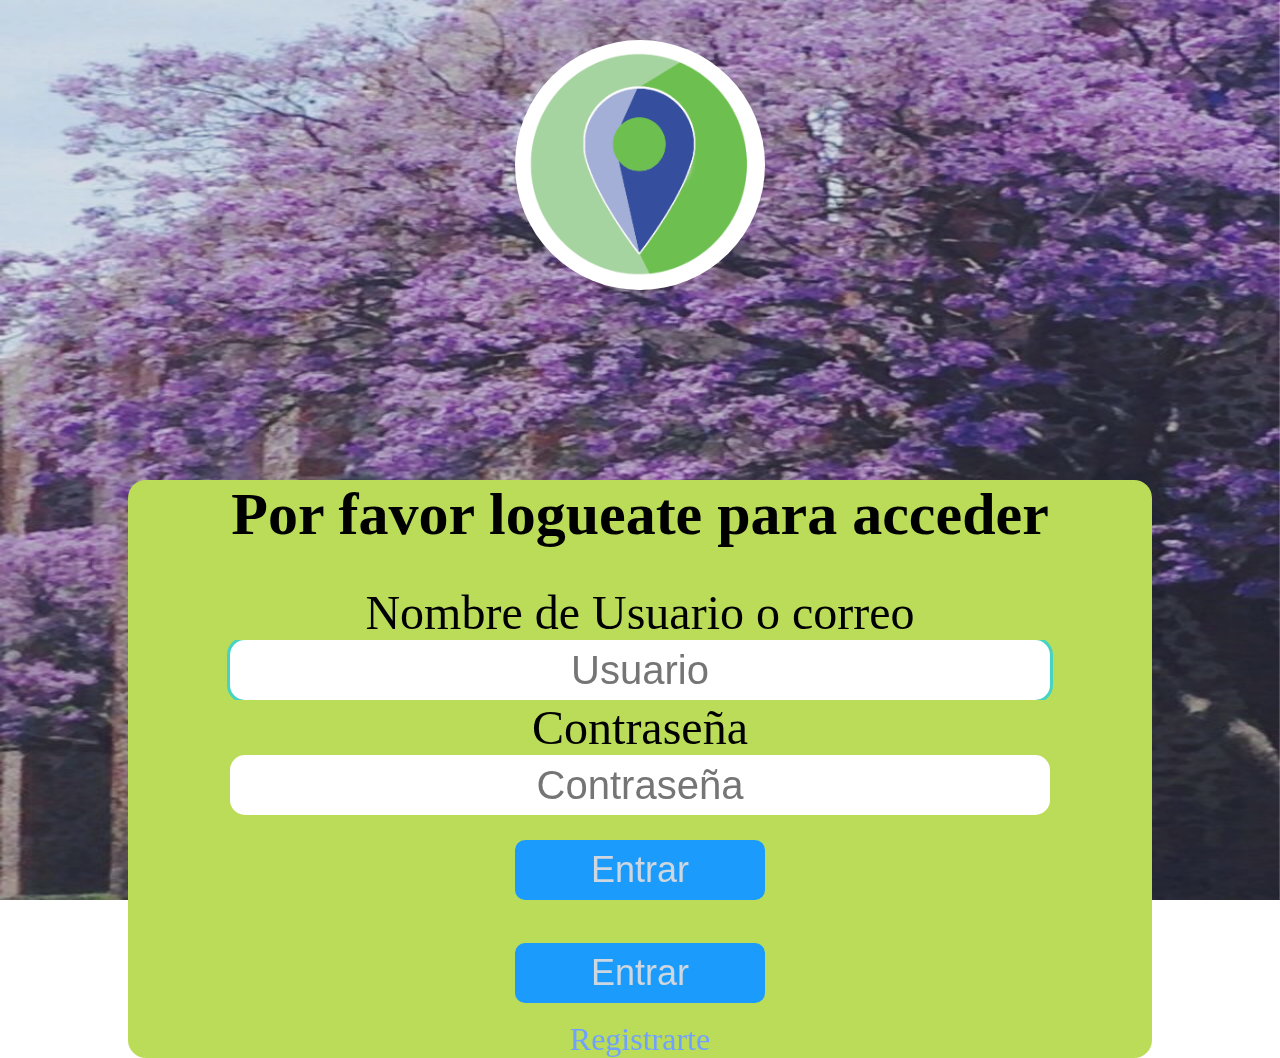
<file: views/index.html>
<!DOCTYPE html>
<html>
<head>
    <link rel="stylesheet" type="text/css" href="../public/css/login.css">
    <link rel="stylesheet" type="text/css" href="../public/css/error.css">    
    <script type="text/javascript" src="../public/js/registro.js"></script>
    <script type="text/javascript" src="../public/js/ajaxErrores.js">
    </script>
	<title>Standort</title>
    <meta charset="utf-8">
</head>
<body>

    <img src="../public/img/fondo2.jpg" class="fondo">
    <div class="fondo2"></div>

    <nav>
        <img src="../public/img/logo.png" alt="">
    </nav>

    <div class="formulario">
        <form method="POST" action="../php/login.php" onsubmit="return validarLogin(document.getElementById('usuario').value, document.getElementById('password').value)">
        <h2>Por favor logueate para acceder</h2><br><br>
        <div>
            <label>Nombre de Usuario o correo</label><br>
            <div><input id="usuario" name="usuario" type="text" placeholder="Usuario" autofocus="" required></div>
        </div>

        <div>
            <label>Contraseña</label><br>
            <div><input id="password" name="pass" type="password" placeholder="Contraseña" required></div>
        </div>

        <p id="error"></p>

        <div><button type="submit" name="bandera" value="entrar" onclick="iniciaSesion()">Entrar</button></div><br>

        <div><button type="submit" name="bandera" value="entrar">Entrar</button></div><br>

    </form>
    <div>
        <p><a href="registro.html">Registrarte</a></p>
    </div>
    </div>
</body>
</html>
</file>
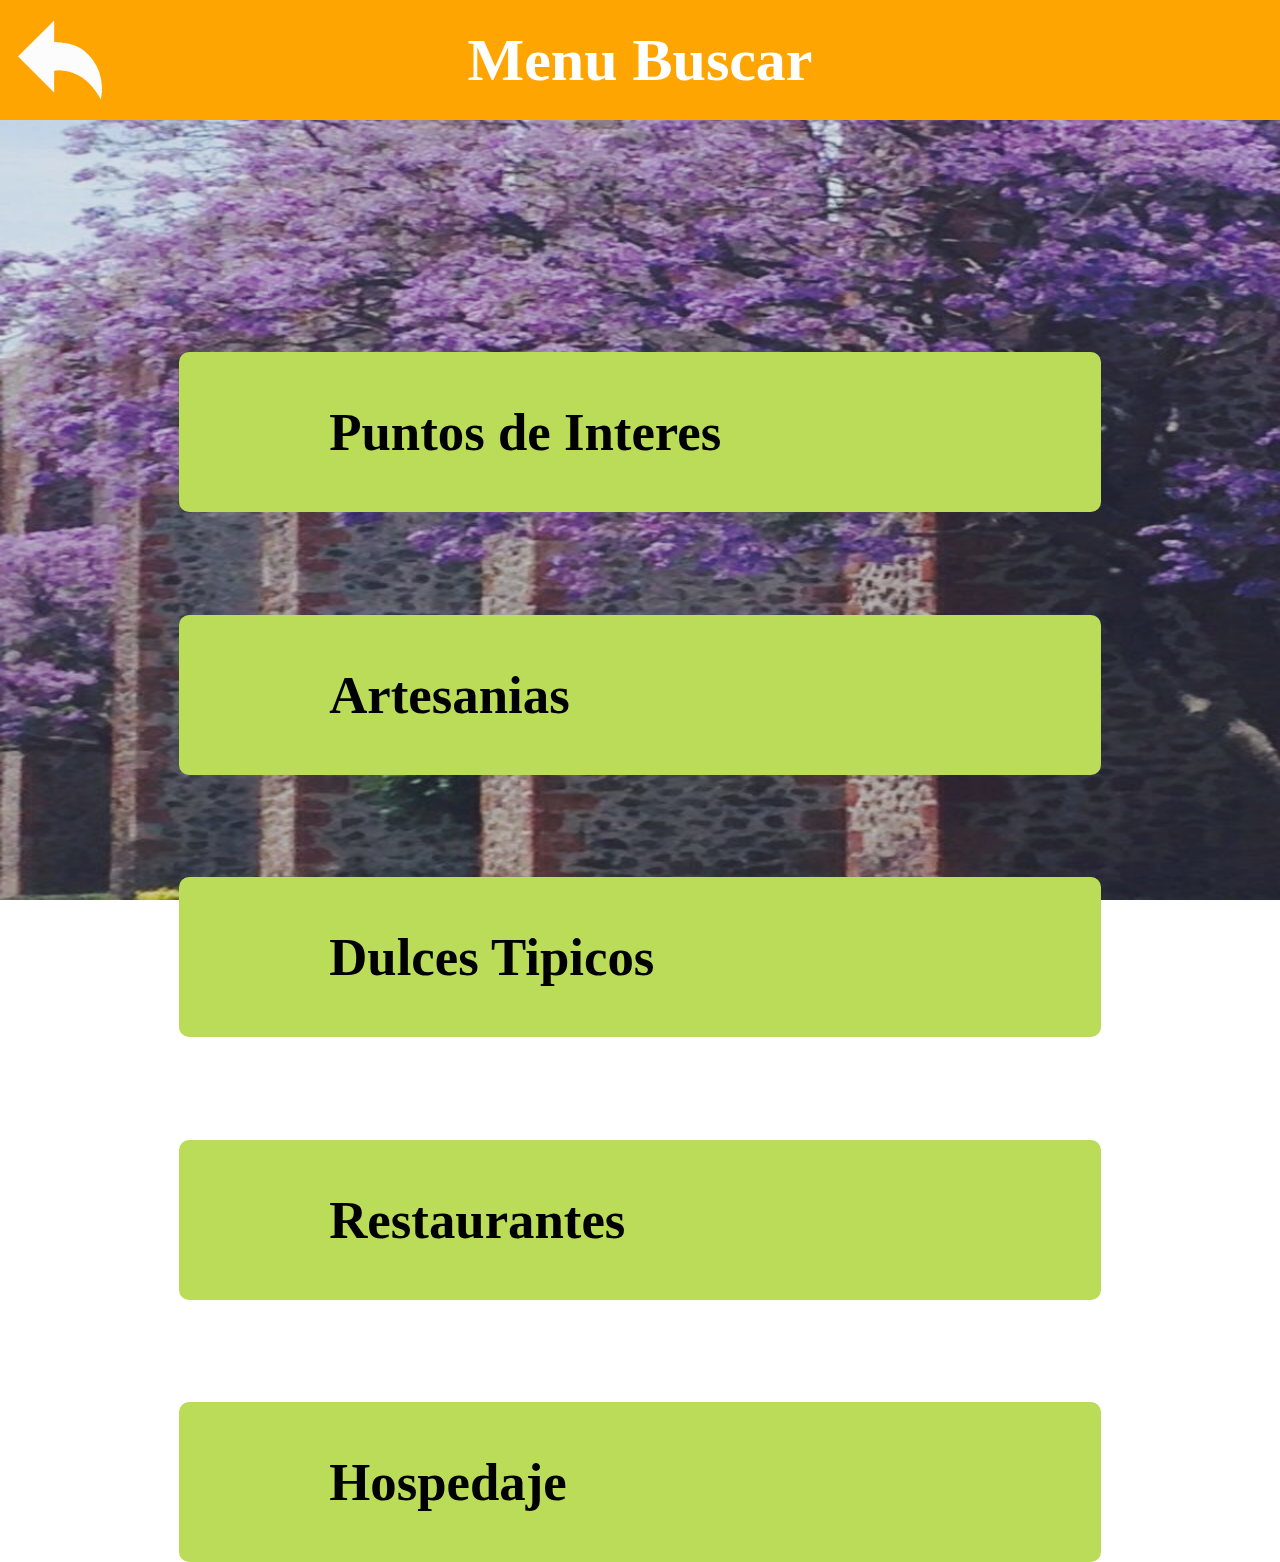
<file: views/buscar.html>
<!DOCTYPE html>
<html>
<head>
	<title>TurismoQro</title>
	<meta charset="utf-8">
	<link rel="stylesheet" type="text/css" href="../public/css/buscar.css">
	<script src="../public/js/buscar.js"></script>
</head>
<body>

	<img src="../public/img/fondo2.jpg" class="fondo">
	<div class="fondo2"></div>

	<nav>
		<div onclick="cambio('main.html')" class="back">
			<img src="../public/img/back.png" class="imgBack">
		</div>
		<h2>Menu Buscar</h2>
	</nav>

	<div class="contenedor">
		<div class="opciones" id="Puntos de Interes" onclick="cambioB(this.id)">
			<h1>Puntos de Interes</h1>
		</div>
		<div class="opciones" id="Artesanias" onclick="cambioB(this.id)">
			<h1>Artesanias</h1>
		</div>
		<div class="opciones" id="Dulces Tipicos" onclick="cambioB(this.id)">
			<h1>Dulces Tipicos</h1>
		</div>
		<div class="opciones" id="Restaurantes" onclick="cambioB(this.id)">
			<h1>Restaurantes</h1>
		</div>
		<div class="opciones" id="Hospedaje" onclick="cambioB(this.id)">
			<h1>Hospedaje</h1>
		</div>
	</div>

</body>
</html>
</file>
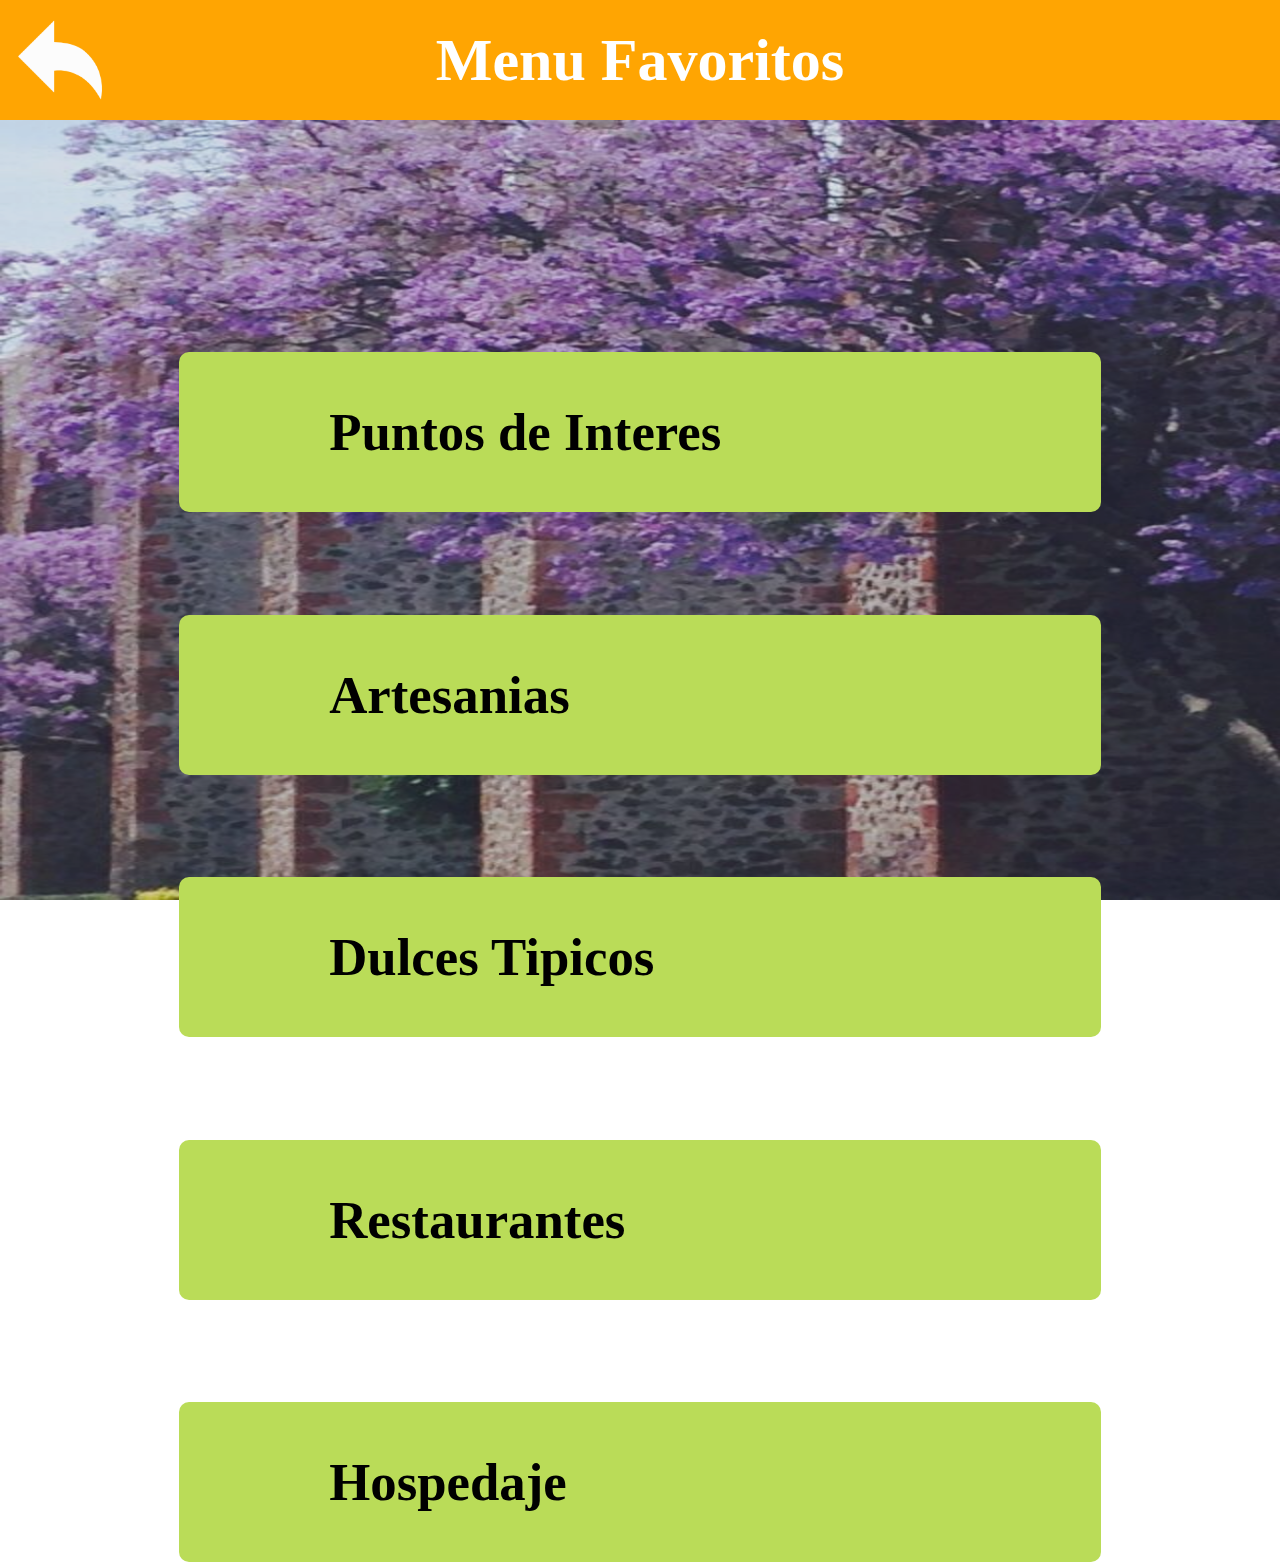
<file: views/favoritos.html>
<!DOCTYPE html>
<html>
<head>
	<title>TurismoQro</title>
	<meta charset="utf-8">
	<link rel="stylesheet" type="text/css" href="../public/css/favoritos.css">
	<script src="../public/js/favoritos.js"></script>
</head>
<body>

	<img src="../public/img/fondo2.jpg" class="fondo">
	<div class="fondo2"></div>

	<nav>
		<div onclick="cambio('main.html')" class="back">
			<img src="../public/img/back.png">
		</div>
		<h2>Menu Favoritos</h2>
	</nav>

	<div class="contenedor">
		<div class="opciones" id="Puntos de Interes" onclick="cambioB(this.id)">
			<h1>Puntos de Interes</h1>
		</div>
		<div class="opciones" id="Artesanias" onclick="cambioB(this.id)">
			<h1>Artesanias</h1>
		</div>
		<div class="opciones" id="Dulces Tipicos" onclick="cambioB(this.id)">
			<h1>Dulces Tipicos</h1>
		</div>
		<div class="opciones" id="Restaurantes" onclick="cambioB(this.id)">
			<h1>Restaurantes</h1>
		</div>
		<div class="opciones" id="Hospedaje" onclick="cambioB(this.id)">
			<h1>Hospedaje</h1>
		</div>
	</div>

</body>
</html>
</file>
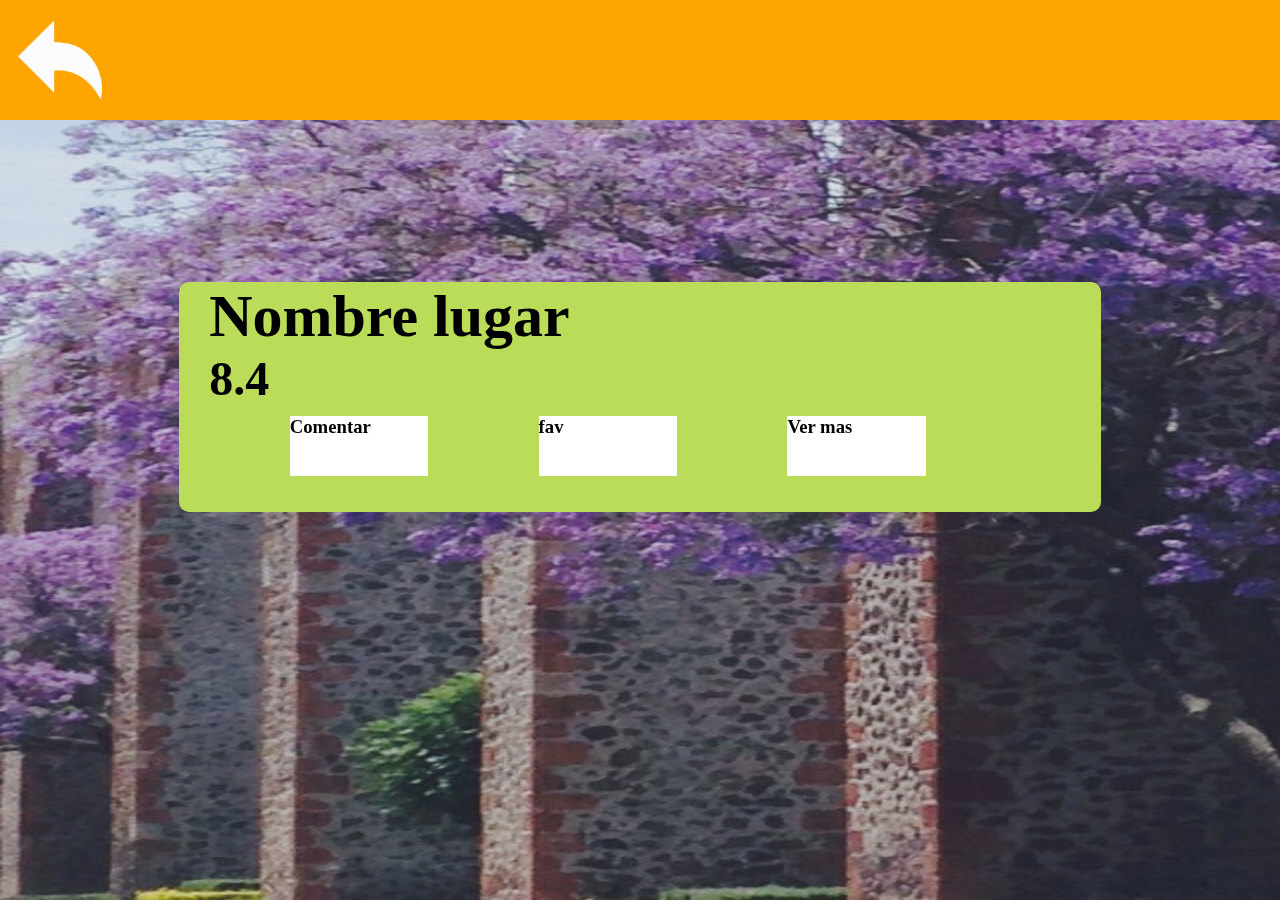
<file: views/favoritos2.html>
<!DOCTYPE html>
<html>
<head>
	<title>TurismoQro</title>
	<meta charset="utf-8">
	<link rel="stylesheet" type="text/css" href="../public/css/favoritos2.css">
	<script src="../public/js/favoritos2.js"></script>
</head>
<body onload="cargarDatos()">

	<img src="../public/img/fondo2.jpg" class="fondo">
	<div class="fondo2"></div>

	<nav>
		<div onclick="cambio('favoritos.html')" class="back">
			<img src="../public/img/back.png">
		</div>
		<h2 id="opcion"></h2>
	</nav>

	<div class="contenedor">
		<div class="lugar">
			<h2>Nombre lugar</h2>
			<h3>8.4</h3>
			<div class="opcion">
				<h3>Comentar</h3>
			</div>
			<div class="opcion">
				<h3>fav</h3>
			</div>
			<div class="opcion">
				<h3>Ver mas</h3>
			</div>
		</div>
	</div>

</body>
</html>
</file>
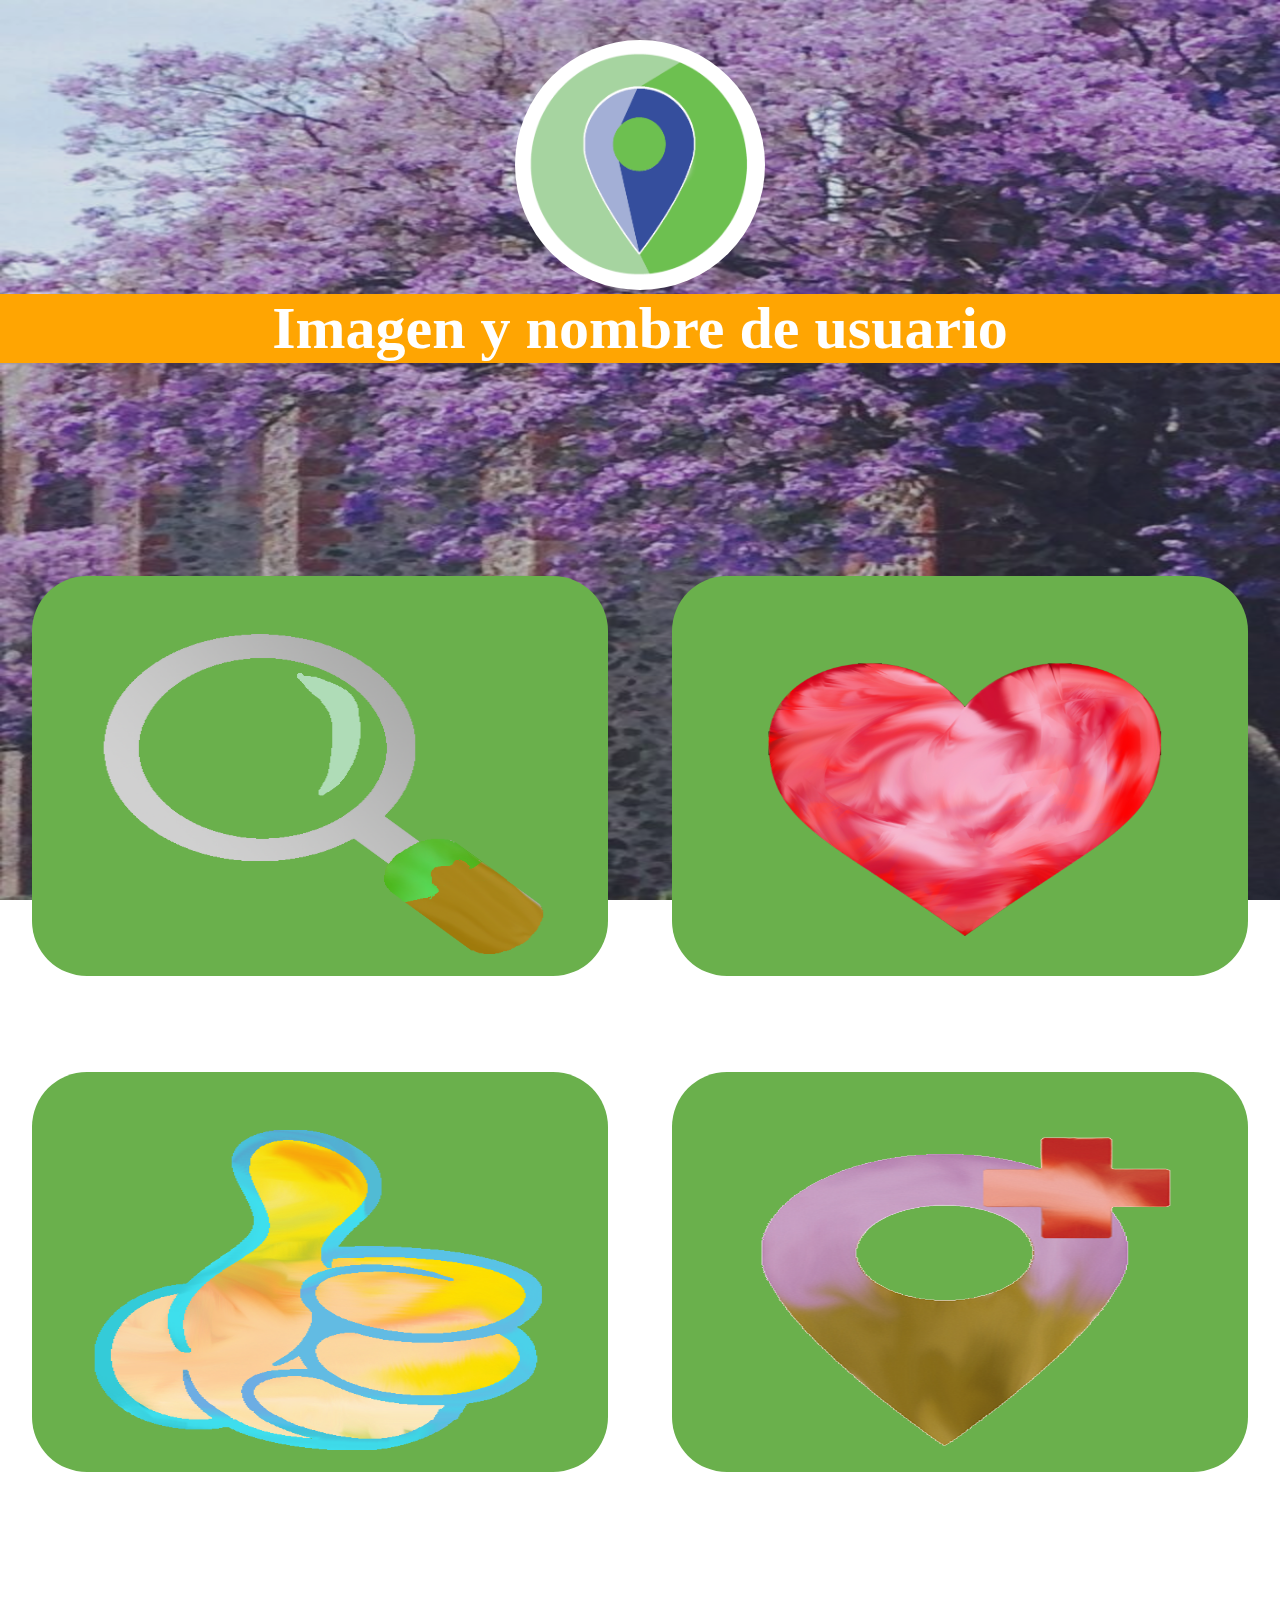
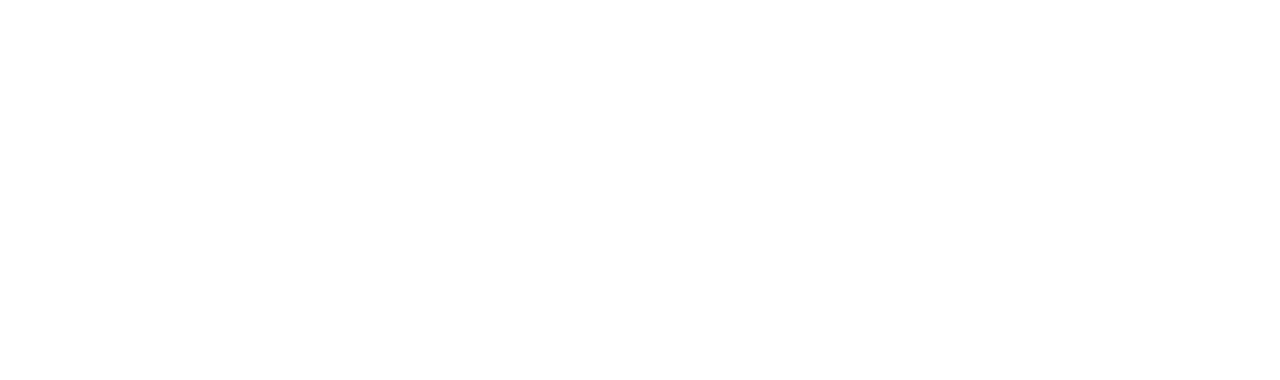
<file: views/main.html>
<!DOCTYPE html>
<html>
<head>
	<title>TurismoQro</title>
	<meta charset="utf-8">
	<link rel="stylesheet" type="text/css" href="../public/css/index.css">
	<script src="../public/js/index.js"></script>
	<meta name="viewport">
</head>
<body>
	<div class="contenedor">
		<img src="../public/img/fondo2.jpg" class="fondo">
		<div class="fondo2"></div>

		<nav>
			<img src="../public/img/logo.png" alt="" onclick="cambio('usuario.html')">
			<h2 onclick="cambio('usuario.html')">Imagen y nombre de usuario</h2>
		</nav>

		<div class="izq">
			<div class="cont-izq" onclick="cambio('buscar.html')">
				
				<img src="../public/img/buscar.png" alt="">
			</div>
			<div class="cont-izq" onclick="cambio('recomendados.html')">

				<img src="../public/img/recomendados.png" alt="">
			</div>
		</div>
		<div class="der">
			<div class="cont-der" onclick="cambio('favoritos.html')">
				<img src="../public/img/favoritos.png" alt="">
			</div>
			<div class="cont-der" onclick="cambio('agregar.html')">
				<img src="../public/img/agregar.png" alt="">
			</div>
		</div>
	</div>

</body>

<script type="text/javascript">
	function alerta(){
		alert("En proceso");
	}
</script>
</html>
</file>
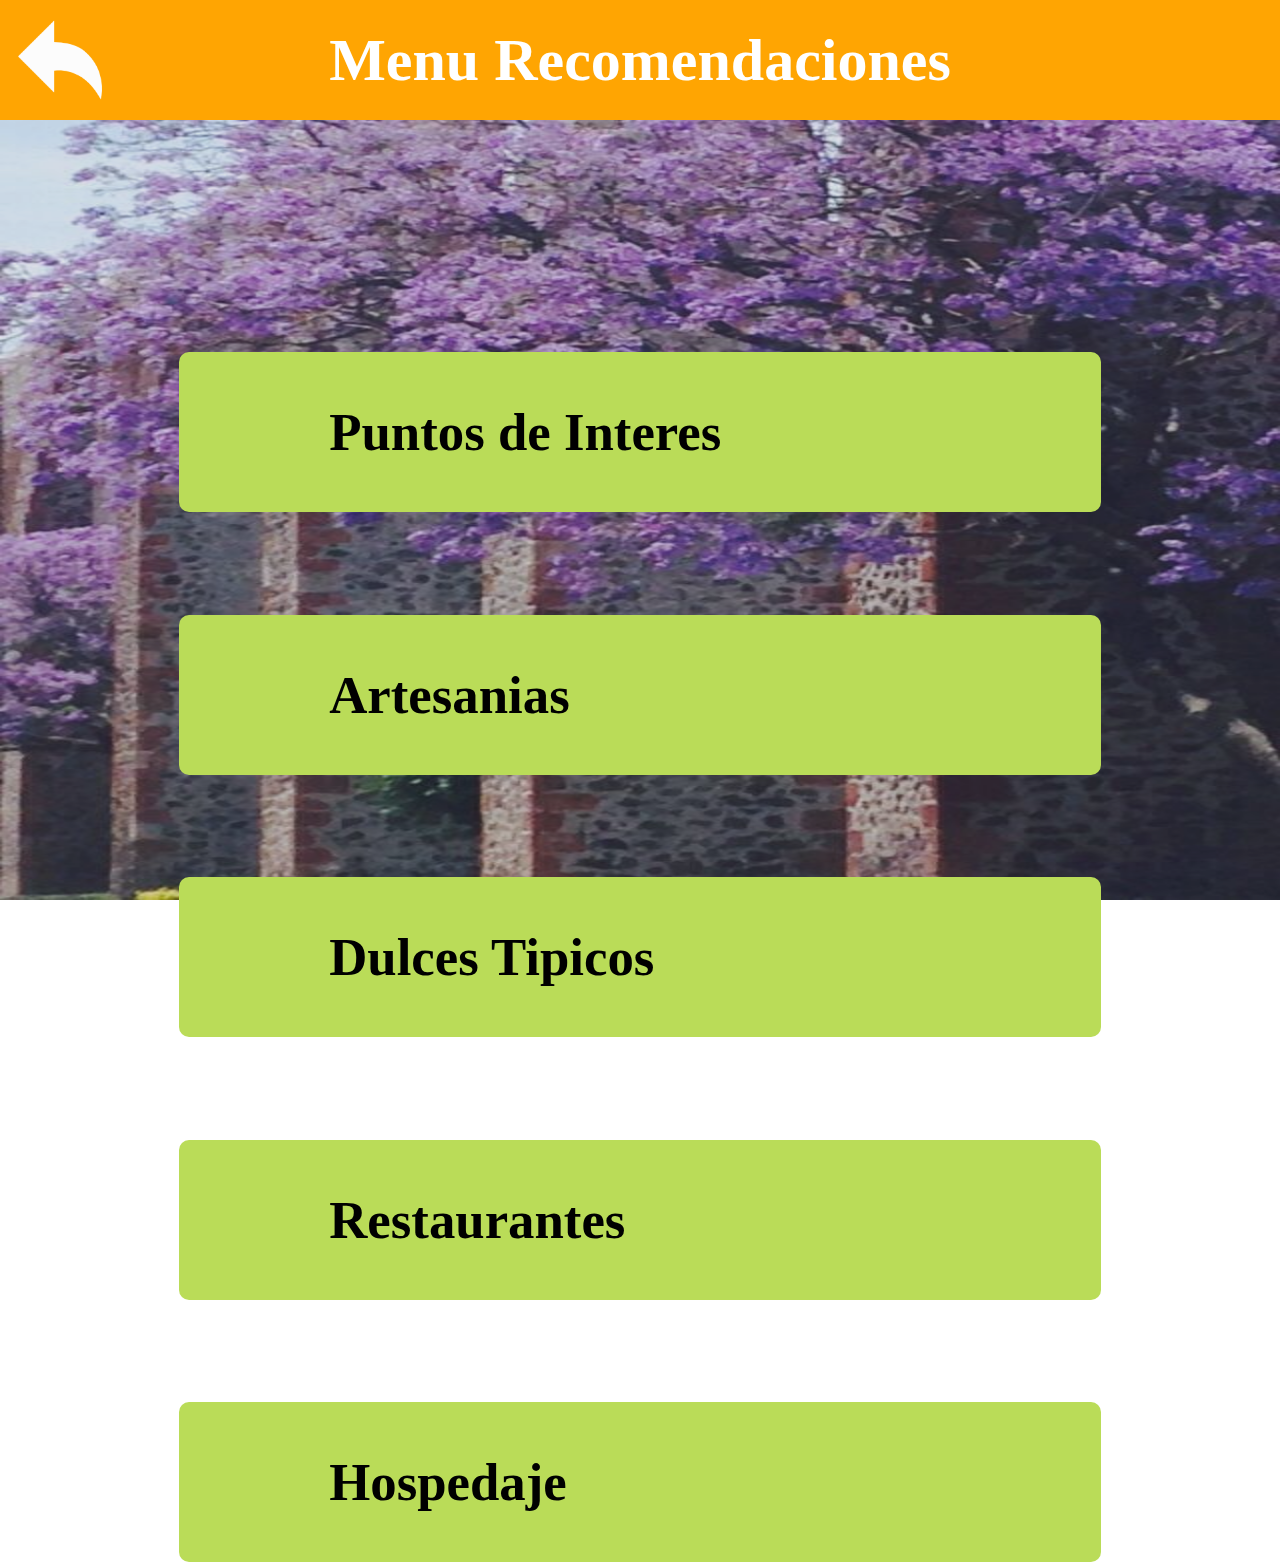
<file: views/recomendados.html>
<!DOCTYPE html>
<html>
<head>
	<title>TurismoQro</title>
	<meta charset="utf-8">
	<link rel="stylesheet" type="text/css" href="../public/css/recomendados.css">
	<script src="../public/js/recomendados.js"></script>
</head>
<body>

	<img src="../public/img/fondo2.jpg" class="fondo">
	<div class="fondo2"></div>

	<nav>
		<div onclick="cambio('main.html')" class="back">
			<img src="../public/img/back.png">
		</div>
		<h2>Menu Recomendaciones</h2>
	</nav>

	<div class="contenedor">
		<div class="opciones" id="Puntos de Interes" onclick="cambioB(this.id)">
			<h1>Puntos de Interes</h1>
		</div>
		<div class="opciones" id="Artesanias" onclick="cambioB(this.id)">
			<h1>Artesanias</h1>
		</div>
		<div class="opciones" id="Dulces Tipicos" onclick="cambioB(this.id)">
			<h1>Dulces Tipicos</h1>
		</div>
		<div class="opciones" id="Restaurantes" onclick="cambioB(this.id)">
			<h1>Restaurantes</h1>
		</div>
		<div class="opciones" id="Hospedaje" onclick="cambioB(this.id)">
			<h1>Hospedaje</h1>
		</div>
	</div>

</body>
</html>
</file>
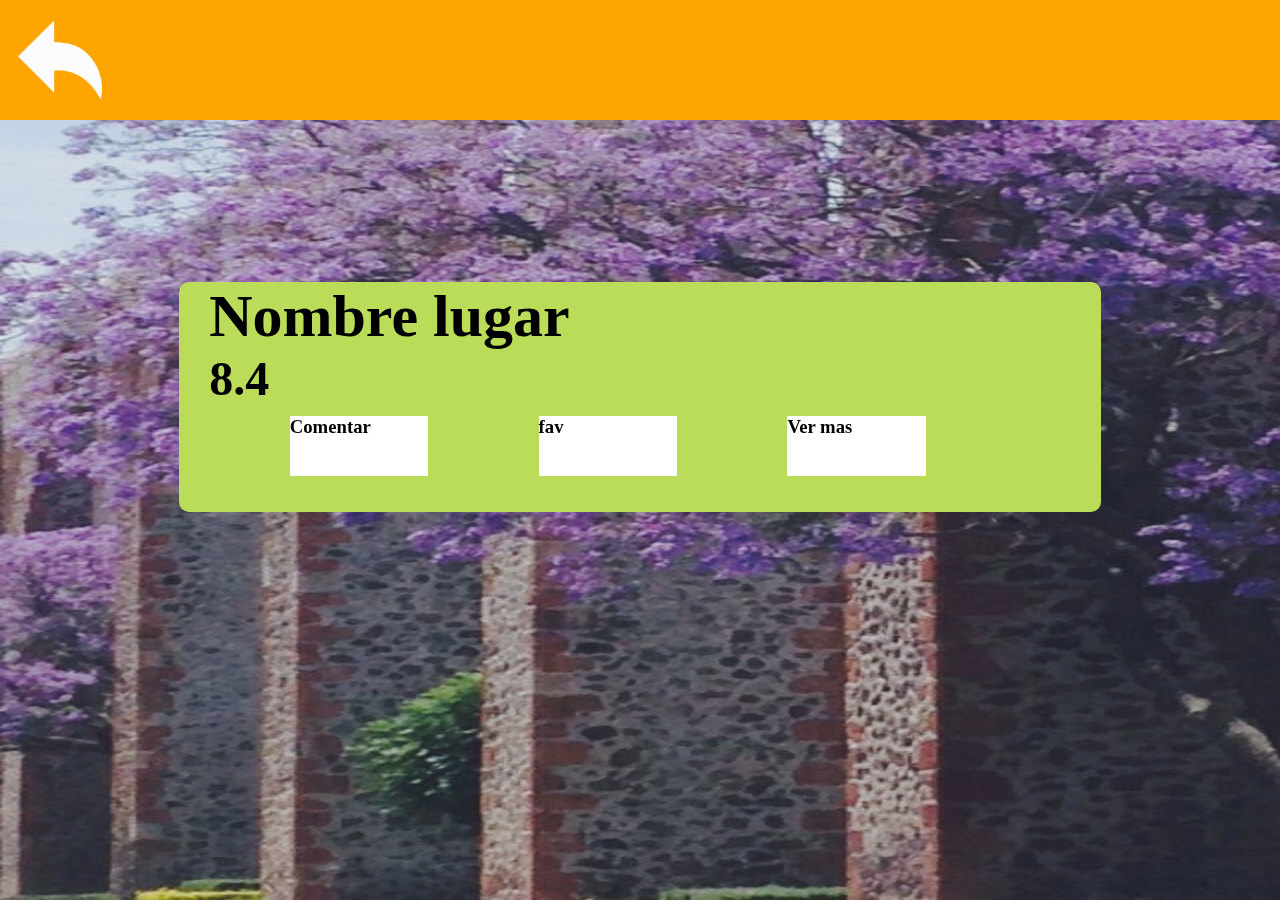
<file: views/recomendados2.html>
<!DOCTYPE html>
<html>
<head>
	<title>TurismoQro</title>
	<meta charset="utf-8">
	<link rel="stylesheet" type="text/css" href="../public/css/recomendados2.css">
	<script src="../public/js/recomendados2.js"></script>
</head>
<body onload="cargarDatos()">

	<img src="../public/img/fondo2.jpg" class="fondo">
	<div class="fondo2"></div>

	<nav>
		<div onclick="cambio('recomendados.html')" class="back">
			<img src="../public/img/back.png">
		</div>
		<h2 id="opcion"></h2>
	</nav>

	<div class="contenedor">
		<div class="lugar">
			<h2>Nombre lugar</h2>
			<h3>8.4</h3>
			<div class="opcion">
				<h3>Comentar</h3>
			</div>
			<div class="opcion">
				<h3>fav</h3>
			</div>
			<div class="opcion">
				<h3>Ver mas</h3>
			</div>
		</div>
	</div>

</body>
</html>
</file>
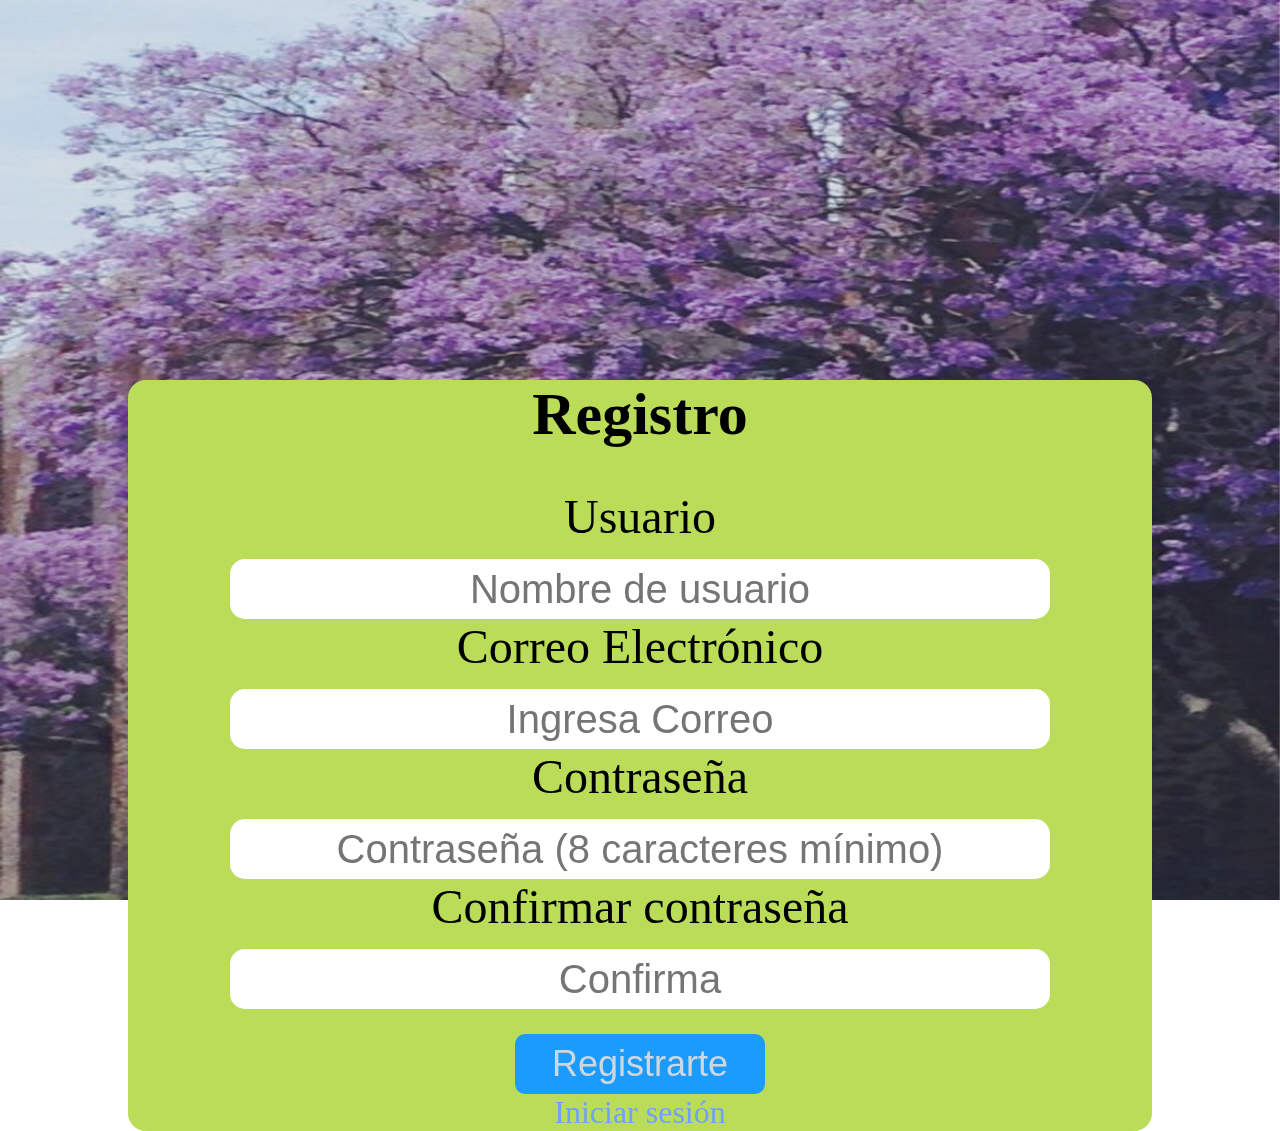
<file: views/registro.html>
<!DOCTYPE html> 
<html> 
<head>
    <link rel="stylesheet" type="text/css" href="../public/css/registro.css">
    <link rel="stylesheet" type="text/css" href="../public/css/error.css">    
    <script src="../public/js/registro.js"></script>
    <script type="text/javascript" src="../public/js/ajaxErrores.js"></script>
    <title>Standort</title>     
    <meta charset="utf-8"> 
</head> 
<body>

    <img src="../public/img/fondo2.jpg" class="fondo">
    <div class="fondo2"></div>

    <div class="formulario">
        <h2>Registro</h2>
        <form enctype="multipart/form-data" method="POST" action="../php/registro.php" onsubmit="return validarRegistro(getIdVal('usuario'), getIdVal('correo'), getIdVal('contraseña'))">
            <div>
                <div>
                    <label>Usuario</label><br>
                    <input name="usuario" id="usuario" placeholder="Nombre de usuario" type="text" required/>
                </div>
                <div>
                    <label>Correo Electrónico</label><br>
                    <input name="correo" id="correo" placeholder="Ingresa Correo" type="email" required/>
                </div>
                <div>
                    <label>Contraseña</label><br>
                    <input name="pass" id="contrasena" minlength="8" placeholder="Contraseña (8 caracteres mínimo)" type="password" required/>
                </div>
                <div>
                    <label>Confirmar contraseña</label><br>
                    <input name="pass2" id="contraseña2" minlength="8" placeholder="Confirma" type="password" required/>
                </div>
                <div>
                    <p id="error"></p>
                    <button type="submit" name="registrarse" value="reg" onclick="cambio('index.html')">Registrarte</button><br>
                </div>
            </div>
        </form>
        <div>
            <p><a href="index.html">Iniciar sesión</a></p>
        </div>
    </div>
</body>
</html>
</file>
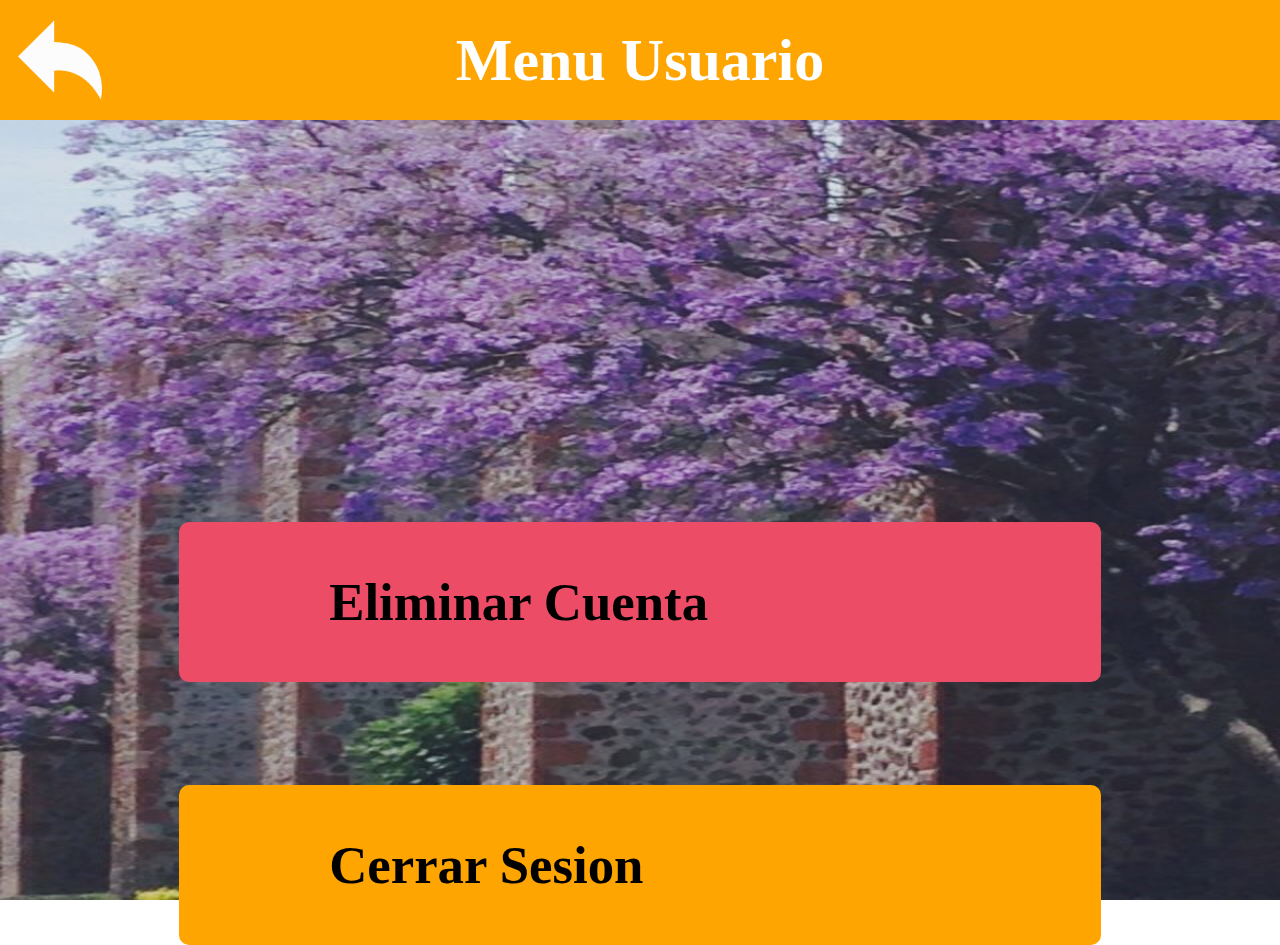
<file: views/usuario.html>
<!DOCTYPE html>
<html>
<head>
	<title>TurismoQro</title>
	<meta charset="utf-8">
	<link rel="stylesheet" type="text/css" href="../public/css/usuario.css">
	<script src="../public/js/usuario.js"></script>
</head>
<body>

	<img src="../public/img/fondo2.jpg" class="fondo">
	<div class="fondo2"></div>

	<nav>
		<div onclick="cambio('main.html')" class="back">
			<img src="../public/img/back.png" class="imgBack">
		</div>
		<h2>Menu Usuario</h2>
	</nav>

	<div class="contenedor">
			<div class="opciones" id="eliminar" style="background-color: #ED4C67;" onclick="">
				<h1>Eliminar Cuenta</h1>
			</div>
			<div class="opciones" id="cerrar" style="background-color: #ffa502;" onclick="logout()">
				<h1>Cerrar Sesion</h1>
			</div>
	</div>

</body>
</html>
</file>
<file: public/css/login.css>
:root{
	--verde: #badc58;
	--naranja: #ffa502;
	--azul: #1B9CFC;
	--azulClaro: #70a1ff;
	--blanco:#ced6e0;
}

*{
	margin: 0;
	padding: 0;
	overflow-y: hidden;
}

.fondo{
	position: fixed;
	width: 100%;
	height: 100%;
	z-index: -60;
}

.fondo2{
	position: fixed;
	width: 100%;
	height: 100%;
	z-index: -50;
	background-color: gray;
	opacity: .2;
}

nav{
	margin-top: 30px;
	left: 0;
	width: 100%;
	height: 400px;
	text-align: center;
}
	nav>img{
		margin-top: 10px;
		width: 250px;
		height: 250px;
		background-color: white;
		border-radius: 50%;
	}

.formulario{
	margin-top: 50px;
	margin-left: 10%;
	width: 80%;
	text-align: center;
	background-color: var(--verde);
	border-radius: 18px;
}
	input{
		width: 80%;
		height: 60px;
		border: none;
		border-radius: 15px;
		outline: none;
		font-size: 40px;
		text-align: center;
	}
	input:focus{
		box-shadow: 0px 0px 0px 3px #46D3C1;
	}

	button{
		margin-top: 25px;
		width: 250px;
		height: 60px;
		font-size: 36px;
		border: none;
		border-radius: 10px;
		outline: none;
		color: var(--blanco);
		background-color: var(--azul);
	}
	button:active{
		transform: scale(0.90);
	}

h1{
	font-size: 68px;
	background-color: transparent;
	color: #FFF;
}

h2{
	font-size: 60px;
	color: #000;
}

label{
	font-size: 48px;
}

a{
	font-size: 32px;
	text-decoration: none;
	color: var(--azulClaro);
}
</file>
<file: public/css/error.css>
#error{
	visibility: hidden;
	transition: .3s all;
	color: red;
	font-weight: bolder;
	font-size: 3em;
}
#error.is-active{
	transition: .3s all;
	visibility: visible;
}
.is-danger{
	border: solid 2px;
	border-color: red;
}
</file>
<file: public/css/buscar.css>
:root{
	--verde: #badc58;
	--naranja: #ffa502;
}

*{
	margin: 0;
	padding: 0;
	overflow-y: hidden;
}

.fondo{
	position: absolute;
	width: 100%;
	height: 100%;
	z-index: -60;
}

.fondo2{
	position: absolute;
	width: 100%;
	height: 100%;
	z-index: -50;
	background-color: gray;
	opacity: .2;
}

nav{
	margin-top: 0px;
	left: 0;
	width: 100%;
	height: 120px;
	text-align: center;
	background-color: var(--naranja);
}
	.back{
		margin-top: 0px;
		margin-left: 0px;
		width: 120px;
		height: 100%;
		float: left;
	}
	.back>img{
		margin-top: 15%;
		margin-left: 15%;
		width: 70%;
		height: 70%;
		float: left;
	}
	nav>h2{
		line-height: 120px;
		width: calc(100% - 240px);
	}

.contenedor{
	margin-top: 130px;
	margin-left: 10%;
	width: 80%;
	height: calc(100% - 120px);
	float: left;
}
	.opciones{
		margin-top: 10%;
		margin-left: 5%;
		width: 90%;
		height: 160px;
		border-radius: 10px;
		background-color: var(--verde);
	}
		.opciones>img{
			margin-top: 30px;
			margin-left: 10px;
			float: left;
			width: 100px;
			height: 100px;

			background-color: #fff; /*TEMPORAL*/
		}
		.opciones>h1{
			margin-left: 150px;
			line-height: 160px;
			color: black;
		}

h1{
	font-size: 3.3em;
	background-color: transparent;
	color: #FFF;
}

h2{
	font-size: 60px;
	background-color: var(--naranja);
	color: #FFF;
}
</file>
<file: public/css/favoritos.css>
:root{
	--verde: #badc58;
	--naranja: #ffa502;
}

*{
	margin: 0;
	padding: 0;
	overflow-y: hidden;
}

.fondo{
	position: absolute;
	width: 100%;
	height: 100%;
	z-index: -60;
}

.fondo2{
	position: absolute;
	width: 100%;
	height: 100%;
	z-index: -50;
	background-color: gray;
	opacity: .2;
}

nav{
	margin-top: 0px;
	left: 0;
	width: 100%;
	height: 120px;
	text-align: center;
	background-color: var(--naranja);
}
	.back{
		margin-top: 0px;
		margin-left: 0px;
		width: 120px;
		height: 100%;
		float: left;
	}
	.back>img{
		margin-top: 15%;
		margin-left: 15%;
		width: 70%;
		height: 70%;
		float: left;
	}
	nav>h2{
		line-height: 120px;
		width: calc(100% - 240px);
	}

.contenedor{
	margin-top: 130px;
	margin-left: 10%;
	width: 80%;
	height: calc(100% - 120px);
	float: left;
}
	.opciones{
		margin-top: 10%;
		margin-left: 5%;
		width: 90%;
		height: 160px;
		border-radius: 10px;
		background-color: var(--verde);
	}
		.opciones>img{
			margin-top: 30px;
			margin-left: 10px;
			float: left;
			width: 100px;
			height: 100px;

			background-color: #fff; /*TEMPORAL*/
		}
		.opciones>h1{
			margin-left: 150px;
			line-height: 160px;
			color: black;
		}

h1{
	font-size: 3.3em;
	background-color: transparent;
	color: #FFF;
}

h2{
	font-size: 60px;
	background-color: var(--naranja);
	color: #FFF;
}
</file>
<file: public/css/favoritos2.css>
:root{
	--verde: #badc58;
	--naranja: #ffa502;
}

*{
	margin: 0;
	padding: 0;
}

.fondo{
	position: fixed;
	width: 100%;
	height: 100%;
	z-index: -60;
}

.fondo2{
	position: fixed;
	width: 100%;
	height: 100%;
	z-index: -50;
	background-color: gray;
	opacity: .2;
}

nav{
	margin-top: 0px;
	left: 0;
	width: 100%;
	height: 120px;
	text-align: center;
	background-color: var(--naranja);

	position: fixed;
}
	.back{
		margin-top: 0px;
		margin-left: 0px;
		width: 120px;
		height: 100%;
		float: left;
	}
	.back>img{
		margin-top: 15%;
		margin-left: 15%;
		width: 70%;
		height: 70%;
		float: left;
	}
	nav>h2{
		margin-left: 120px;
		width: calc(100% - 240px);
		line-height: 120px;
	}

.contenedor{
	margin-top: 180px;
	margin-left: 10%;
	width: 80%;
	height: calc(100% - 120px);
	float: left;
}
	.lugar{
		margin-top: 10%;
		margin-left: 5%;
		width: 90%;
		height: 230px;
		border-radius: 10px;
		background-color: var(--verde);
	}
		.lugar>h2{
			margin-left: 30px;
			color: black;
			background-color: transparent;
		}
		.lugar>h3{
			margin-left: 30px;
			font-size: 48px;
		}
		.opcion{
			background-color: #fff;
			margin-top: 10px;
			margin-left: 12%;
			width: 15%;
			height: 60px;
			float: left;
		}


h1{
	font-size: 68px;
	background-color: transparent;
	color: #FFF;
}

h2{
	font-size: 60px;
	background-color: var(--naranja);
	color: #FFF;

}
</file>
<file: public/css/index.css>
:root{
	--verde: #6ab04c;
	--naranja: #ffa502;
}

*{
	margin: 0;
	padding: 0;
	overflow-y: hidden;
}

.fondo{
	position: absolute;
	width: 100%;
	height: 100%;
	z-index: -60;
}

.fondo2{
	position: absolute;
	width: 100%;
	height: 100%;
	z-index: -50;
	background-color: gray;
	opacity: .2;
}

nav{
	margin-top: 30px;
	left: 0;
	width: 100%;
	height: 400px;
	text-align: center;
}
	nav>img{
		margin-top: 10px;
		width: 250px;
		height: 250px;
		background-color: white;
		border-radius: 50%;
	}

.izq{
	margin-top: 50px;
	width: 50%;
	height: 1500px;
	float: left;
}
	.cont-izq{
		margin-top: 15%;
		margin-left: 5%;
		width: 90%;
		height: 400px;
		background-color: var(--verde);
		border-radius: 55px;
	}
	.cont-izq>img{
		margin-top: 10%;
		margin-left: 10%;
		width: 80%;
		height: 80%;
	}

.der{
	margin-top: 50px;
	width: 50%;
	height: 1500px;
	float: right;
}
	.cont-der{
		margin-top: 15%;
		margin-left: 5%;
		width: 90%;
		height: 400px;
		background-color: var(--verde);
		border-radius: 55px;
	}
	.cont-der>img{
		margin-top: 10%;
		margin-left: 10%;
		width: 80%;
		height: 80%;
	}

h1{
	font-size: 68px;
	background-color: transparent;
	color: #FFF;
}

h2{
	font-size: 60px;
	background-color: var(--naranja);
	color: #FFF;

}
</file>
<file: public/css/recomendados.css>
:root{
	--verde: #badc58;
	--naranja: #ffa502;
}

*{
	margin: 0;
	padding: 0;
	overflow-y: hidden;
}

.fondo{
	position: absolute;
	width: 100%;
	height: 100%;
	z-index: -60;
}

.fondo2{
	position: absolute;
	width: 100%;
	height: 100%;
	z-index: -50;
	background-color: gray;
	opacity: .2;
}

nav{
	margin-top: 0px;
	left: 0;
	width: 100%;
	height: 120px;
	text-align: center;
	background-color: var(--naranja);
}
	.back{
		margin-top: 0px;
		margin-left: 0px;
		width: 120px;
		height: 100%;
		float: left;
	}
	.back>img{
		margin-top: 15%;
		margin-left: 15%;
		width: 70%;
		height: 70%;
		float: left;
	}
	nav>h2{
		line-height: 120px;
		width: calc(100% - 240px);
	}

.contenedor{
	margin-top: 130px;
	margin-left: 10%;
	width: 80%;
	height: calc(100% - 120px);
	float: left;
}
	.opciones{
		margin-top: 10%;
		margin-left: 5%;
		width: 90%;
		height: 160px;
		border-radius: 10px;
		background-color: var(--verde);
	}
		.opciones>img{
			margin-top: 30px;
			margin-left: 10px;
			float: left;
			width: 100px;
			height: 100px;

			background-color: #fff; /*TEMPORAL*/
		}
		.opciones>h1{
			margin-left: 150px;
			line-height: 160px;
			color: black;
		}

h1{
	font-size: 3.3em;
	background-color: transparent;
	color: #FFF;
}

h2{
	font-size: 60px;
	background-color: var(--naranja);
	color: #FFF;
}
</file>
<file: public/css/recomendados2.css>
:root{
	--verde: #badc58;
	--naranja: #ffa502;
}

*{
	margin: 0;
	padding: 0;
}

.fondo{
	position: fixed;
	width: 100%;
	height: 100%;
	z-index: -60;
}

.fondo2{
	position: fixed;
	width: 100%;
	height: 100%;
	z-index: -50;
	background-color: gray;
	opacity: .2;
}

nav{
	margin-top: 0px;
	left: 0;
	width: 100%;
	height: 120px;
	text-align: center;
	background-color: var(--naranja);

	position: fixed;
}
	.back{
		margin-top: 0px;
		margin-left: 0px;
		width: 120px;
		height: 100%;
		float: left;
	}
	.back>img{
		margin-top: 15%;
		margin-left: 15%;
		width: 70%;
		height: 70%;
		float: left;
	}
	nav>h2{
		margin-left: 120px;
		width: calc(100% - 240px);
		line-height: 120px;
	}

.contenedor{
	margin-top: 180px;
	margin-left: 10%;
	width: 80%;
	height: calc(100% - 120px);
	float: left;
}
	.lugar{
		margin-top: 10%;
		margin-left: 5%;
		width: 90%;
		height: 230px;
		border-radius: 10px;
		background-color: var(--verde);
	}
		.lugar>h2{
			margin-left: 30px;
			color: black;
			background-color: transparent;
		}
		.lugar>h3{
			margin-left: 30px;
			font-size: 48px;
		}
		.opcion{
			background-color: #fff;
			margin-top: 10px;
			margin-left: 12%;
			width: 15%;
			height: 60px;
			float: left;
		}


h1{
	font-size: 68px;
	background-color: transparent;
	color: #FFF;
}

h2{
	font-size: 60px;
	background-color: var(--naranja);
	color: #FFF;

}
</file>
<file: public/css/registro.css>
:root{
	--verde: #badc58;
	--naranja: #ffa502;
	--azul: #1B9CFC;
	--azulClaro: #70a1ff;
	--blanco:#ced6e0;
}

*{
	margin: 0;
	padding: 0;
	overflow-y: hidden;
}

.fondo{
	position: fixed;
	width: 100%;
	height: 100%;
	z-index: -60;
}

.fondo2{
	position: fixed;
	width: 100%;
	height: 100%;
	z-index: -50;
	background-color: gray;
	opacity: .2;
}

nav{
	margin-top: 30px;
	left: 0;
	width: 100%;
	height: 400px;
	text-align: center;
}
	nav>img{
		margin-top: 10px;
		width: 250px;
		height: 250px;
		background-color: transparent;
		border-radius: 50%;
	}

.formulario{
	margin-top: 380px;
	margin-left: 10%;
	width: 80%;
	text-align: center;
	background-color: var(--verde);
	border-radius: 18px;
}
	input{
		margin-top: 15px;
		width: 80%;
		height: 60px;
		border: none;
		border-radius: 15px;
		outline: none;
		font-size: 40px;
		text-align: center;
	}
	input:focus{
		box-shadow: 0px 0px 0px 3px #46D3C1;
	}

	button{
		margin-top: 25px;
		width: 250px;
		height: 60px;
		font-size: 36px;
		border: none;
		border-radius: 10px;
		outline: none;
		color: var(--blanco);
		background-color: var(--azul);
	}
	button:active{
		transform: scale(0.90);
	}

h1{
	font-size: 68px;
	background-color: transparent;
	color: #FFF;
}

h2{
	font-size: 60px;
	color: #000;
	padding-bottom: 40px;
}

label{
	font-size: 48px;
}

a{
	margin-top: 50px;
	font-size: 32px;
	text-decoration: none;
	color: var(--azulClaro);
}
</file>
<file: public/css/usuario.css>
:root{
	--verde: #badc58;
	--naranja: #ffa502;
	--rojo: #ED4C67;
}

*{
	margin: 0;
	padding: 0;
	overflow-y: hidden;
}

.fondo{
	position: absolute;
	width: 100%;
	height: 100%;
	z-index: -60;
}

.fondo2{
	position: absolute;
	width: 100%;
	height: 100%;
	z-index: -50;
	background-color: gray;
	opacity: .2;
}

nav{
	margin-top: 0px;
	left: 0;
	width: 100%;
	height: 120px;
	text-align: center;
	background-color: var(--naranja);
}
	.back{
		margin-top: 0px;
		margin-left: 0px;
		width: 120px;
		height: 100%;
		float: left;
	}
	.back>img{
		margin-top: 15%;
		margin-left: 15%;
		width: 70%;
		height: 70%;
		float: left;
	}
	nav>h2{
		line-height: 120px;
		width: calc(100% - 240px);
	}

.contenedor{
	margin-top: 300px;
	margin-left: 10%;
	width: 80%;
	height: calc(100% - 120px);
	float: left;
}
	.opciones{
		margin-top: 10%;
		margin-left: 5%;
		width: 90%;
		height: 160px;
		border-radius: 10px;
		background-color: var(--verde);
	}
		.opciones>img{
			margin-top: 30px;
			margin-left: 10px;
			float: left;
			width: 100px;
			height: 100px;
			border: none;

		}
		.opciones>h1{
			margin-left: 150px;
			line-height: 160px;
			color: black;
		}

h1{
	font-size: 3.3em;
	background-color: transparent;
	color: #FFF;
}

h2{
	font-size: 60px;
	background-color: var(--naranja);
	color: #FFF;
}
</file>
